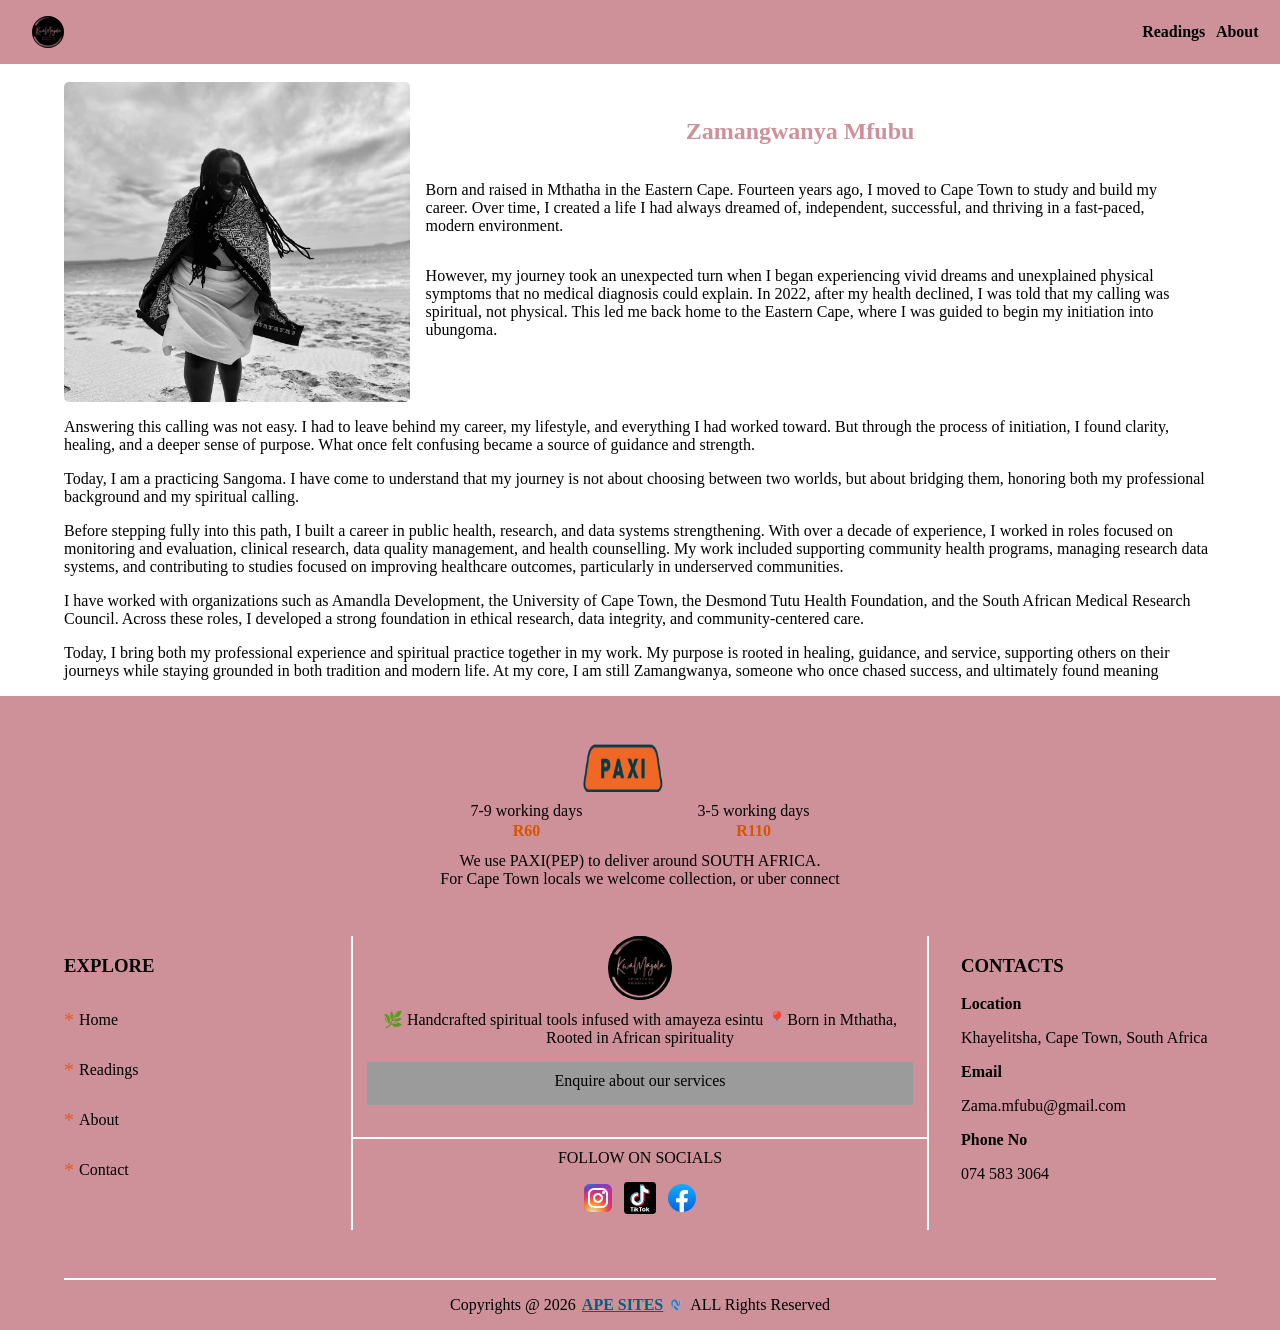
<file: about.html>
<!DOCTYPE html>
<!DOCTYPE html>
<html lang="en">
    <head>
    <meta charset="utf-8">
    <meta name="viewport" content="width=device-width, initial-cale=1.0">
    <title>Kwa Majola</title>
    <link rel="stylesheet" href="styles/header.css">
    <link rel="stylesheet" href="styles/about.css">
     <link rel="stylesheet" href="styles/footer.css">
    </head>>
    <body>

        <div class="header-sec">
            <div class="header-inner">
                <div class="header-logo-con">
                    <a href="index.html">
                        <img class="header-logo" src="pictures/logo black.jpeg">
                    </a>
                </div>

                <div class="header-options">
                    <p class="header-option">
                        <a href="readings.html">
                            Readings
                        </a>
                    </p>

                    <p class="header-option">
                        <a>
                            About
                        </a>
                    </p>

                    <div class="social-svg-burger">

                        <nav>
                            <button class="burger-btn">
                                <span></span>
                                <span></span>
                                <span></span>
                            </button>
                            <ul class="nav-menu" id="nav-menu">
                                <li><a href="index.html">Home</a></li>
                                <li><a href="readings.html">Readings</a></li>
                                <li><a Href="about.html">About</a></li>
                            </ul>
                        </nav>

                    </div>

                </div>

            </div>
        </div>

        <div class="about-sec">

            <div class="about-inner">
                <div class="about-landing">
                    <div class="about-img-con">
                        <img class="about-img" src="pictures/about.jpeg">
                    </div>
                    <div class="about-landing-right">
                        <h2>Zamangwanya Mfubu</h2>
                        <p>
                            Born and raised in Mthatha in the Eastern Cape. Fourteen years ago, I moved to Cape Town to study and build my career. Over time, I created a life I had always dreamed of, independent, successful, and thriving in a fast-paced, modern environment.
                        </p>

                        <p>
                            However, my journey took an unexpected turn when I began experiencing vivid dreams and unexplained physical symptoms that no medical diagnosis could explain. In 2022, after my health declined, I was told that my calling was spiritual, not physical. This led me back home to the Eastern Cape, where I was guided to begin my initiation into ubungoma.

                        </p>
                    </div>
                </div>
                <p>
                    Answering this calling was not easy. I had to leave behind my career, my lifestyle, and everything I had worked toward. But through the process of initiation, I found clarity, healing, and a deeper sense of purpose. What once felt confusing became a source of guidance and strength.

                </p>
                <p>
                    Today, I am a practicing Sangoma. I have come to understand that my journey is not about choosing between two worlds, but about bridging them, honoring both my professional background and my spiritual calling.

                </p>
                <p>
                    Before stepping fully into this path, I built a career in public health, research, and data systems strengthening. With over a decade of experience, I worked in roles focused on monitoring and evaluation, clinical research, data quality management, and health counselling. My work included supporting community health programs, managing research data systems, and contributing to studies focused on improving healthcare outcomes, particularly in underserved communities.
                </p>
                <p>
                    I have worked with organizations such as Amandla Development, the University of Cape Town, the Desmond Tutu Health Foundation, and the South African Medical Research Council. Across these roles, I developed a strong foundation in ethical research, data integrity, and community-centered care.
                </p>
                <p>
                    Today, I bring both my professional experience and spiritual practice together in my work. My purpose is rooted in healing, guidance, and service, supporting others on their journeys while staying grounded in both tradition and modern life.
At my core, I am still Zamangwanya, someone who once chased success, and ultimately found meaning
                </p>
            </div>

            <div class="about-background-con">
                <img class="about-background" src="svg.icons/candle-svgrepo-com.svg">
            </div>

        </div>

        <section class="footer-sec">

            <div class="delivery-sec">
                <div class="delivery-icon-con">
                    <img class="delivery-icon" src="pictures/pexi.png">
                </div>
                <div class="delivery-content">
                    <div class="delivery-data">
                        <p>7-9 working days</p>
                        <p class="delivery-price">R60</p>
                    </div>

                    <div class="delivery-data">
                        <p>3-5 working days</p>
                        <p class="delivery-price">R110</p>
                    </div>
                </div>
                <div class="delivery-paragraph">
                    <p>We use PAXI(PEP) to deliver around SOUTH AFRICA.</p>
                    <p>For Cape Town locals we welcome collection, or uber connect</p>
                </div>
            </div>

            <div class="small-screen-devices">

                <div class="footer-small-screen-inner">
                        <div class="footer-logo-con">
                            <img class="footer-logo" src="pictures/logo_black-removebg-preview.png">
                        </div>
                        <p>🌿 Handcrafted spiritual tools infused with amayeza esintu 
                        </p>
                        <p>
                            📍Born in Mthatha, Rooted in African spirituality.
                        </p>
                        <p class="footer-button">
                            <a>
                                Enquire about our services
                            </a>
                        </p>
                    </div>


            </div>
            <div class="footer-inner">

                <div class="footer-links">
                    <H3>EXPLORE</H3>

                        <div class="footer-link-con">
                            <span>*</span>
                            <p><a href="index.html">Home</a></p>
                        </div>

                        <div class="footer-link-con">
                            <span>*</span>
                            <p><a href="readings.html">Readings</a></p>
                        </div>

                        <div class="footer-link-con">
                            <span>*</span>
                            <p><a href="about.html">About</a></p>
                        </div>

                        <div class="footer-link-con">
                            <span>*</span>
                            <p><a>Contact</a></p>
                        </div>



                </div>

                <div class="footer-large-screen">
                    <div class="footer-large-screen-inner">
                        <div class="footer-logo-con">
                            <img class="footer-logo" src="pictures/logo black.jpeg">
                        </div>
                        <p>🌿 Handcrafted spiritual tools infused with amayeza esintu
📍Born in Mthatha, Rooted in African spirituality
                        </p>
                        <p class="footer-button">
                            <a>
                                Enquire about our services
                            </a> 
                        </p>
                    </div>
                    <div class="footer-large-screen-bottom">
                        <p>FOLLOW ON SOCIALS</p>
                        <div class="footer-socials-con">

                            <div class="footer-social-icon">
                                <a class="social-icon-link" href="https://www.instagram.com/kwamajola_spiritual_products/" target="_blank">
                                    <img class="social-icon" src="svg.icons/instagram-1-svgrepo-com.svg">
                                </a>
                            </div>

                            <div class="footer-social-icon">
                                <a class="social-icon-link" href="https://www.tiktok.com/@zamangwanyamfubu" target="_blank">
                                    <img class="social-icon" src="svg.icons/tiktok-logo-logo-svgrepo-com.svg">
                                </a>
                            </div>

                            <div class="footer-social-icon">
                                <a class="social-icon-link" href="https://www.facebook.com/try.mfubu" target="_blank">
                                    <img class="social-icon" src="svg.icons/facebook-1-svgrepo-com.svg">
                                </a>
                            </div>

                        </div>
                    </div>
                </div>

                <div class="footer-contacts">
                    <h3>CONTACTS</h3>

                    <div class="contact">
                        <p class="contact-title">Location</p>
                        <p>
                            Khayelitsha, Cape Town, South Africa
                        </p>
                    </div>

                    <div class="contact">
                        <p class="contact-title">Email</p>
                        <p>
                            Zama.mfubu@gmail.com
                        </p>
                    </div>

                    <div class="contact">
                        <p class="contact-title">Phone No</p>
                        <p>
                            074 583 3064
                        </p>
                    </div>

                </div>
            </div>
            <div class="footer-tag">
                <div class="ape-sites-tag">
                    <p>Copyrights @ 2026 <a href="https://www.apesites.co.za">APE SITES <img class="ape-sites-icon" src="pictures/APE SITES ICON.png"> </a> ALL Rights Reserved</p>
                </div>
            </div>
        </section>
    </body>


    <script src="scripts/general.js"></script>
</html>
</file>
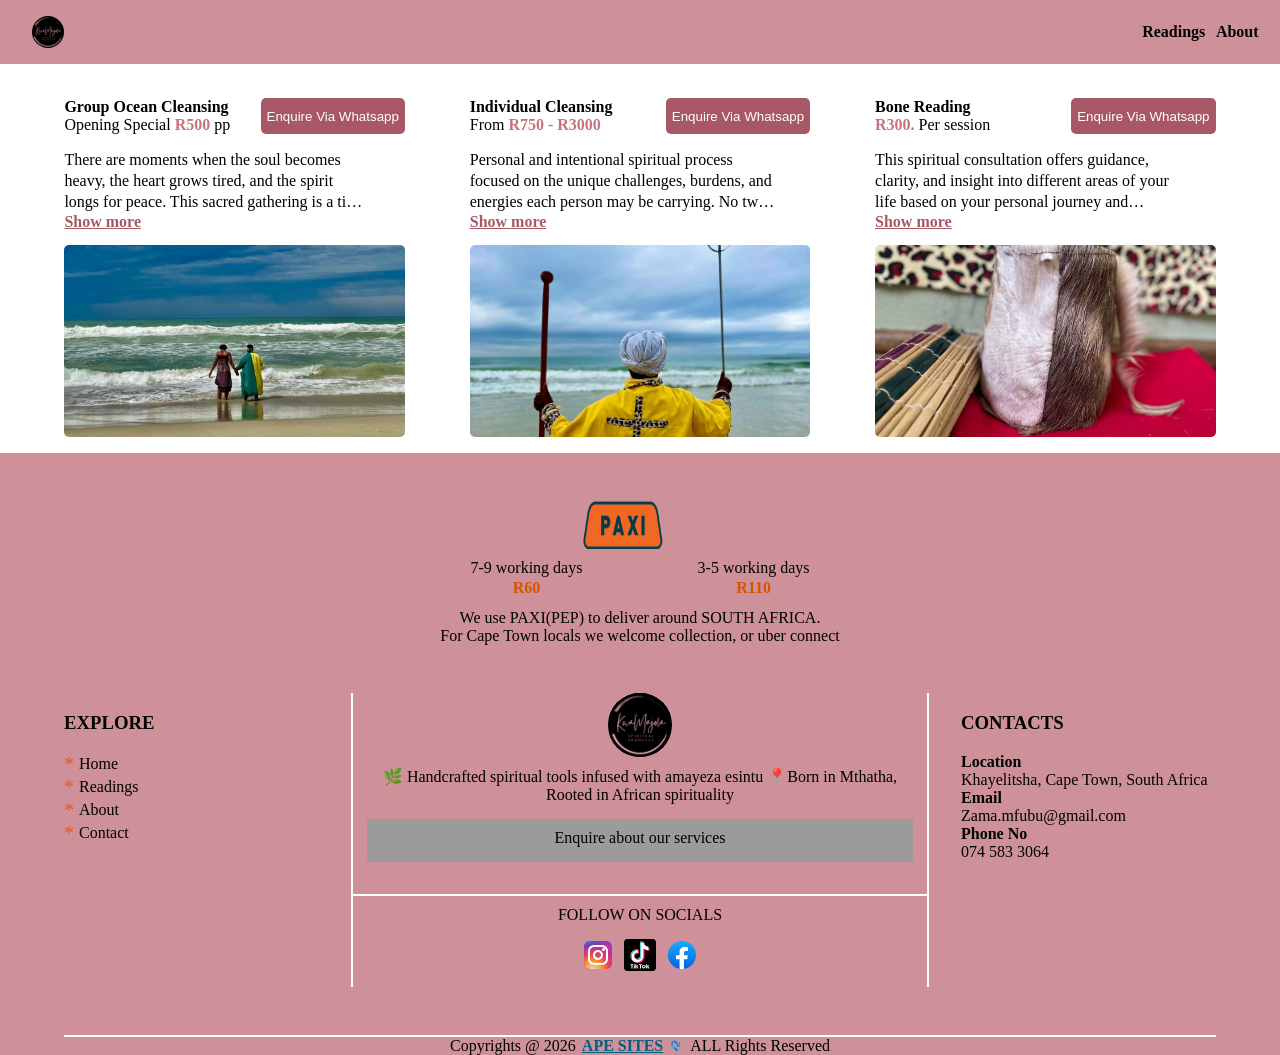
<file: readings.html>
<!DOCTYPE html>
<!DOCTYPE html>
<html lang="en">
    <head>
    <meta charset="utf-8">
    <meta name="viewport" content="width=device-width, initial-cale=1.0">
    <title>Kwa Majola</title>
    <link rel="stylesheet" href="styles/header.css">
    <link rel="stylesheet" href="styles/readings.css">
     <link rel="stylesheet" href="styles/footer.css">
    </head>>
    <body>

        <div class="header-sec">
            <div class="header-inner">
                <div class="header-logo-con">
                    <a href="index.html">
                        <img class="header-logo" src="pictures/logo black.jpeg">
                    </a>
                </div>

                <div class="header-options">
                    <p class="header-option">
                        <a href="readings.html">
                            Readings
                        </a>
                    </p>

                    <p class="header-option">
                        <a href="about.html">
                            About
                        </a>
                    </p>

                    <div class="social-svg-burger">

                        <nav>
                            <button class="burger-btn">
                                <span></span>
                                <span></span>
                                <span></span>
                            </button>
                            <ul class="nav-menu" id="nav-menu">
                                <li><a href="index.html">Home</a></li>
                                <li><a href="readings.html">Readings</a></li>
                                <li><a Href="about.html">About</a></li>
                            </ul>
                        </nav>

                    </div>

                </div>

            </div>
        </div>

        <div class="readings-sec">

            <div class="readings-inner">

                <div class="reading">

                    <div class="reading-top-con">
                        <div class="reading-content">
                            <h4 class="reading-title">
                                Group Ocean Cleansing
                            </h4>

                            <p class="reading-price">Opening Special <span>R500</span> pp</p>
                        </div>

                        <button class="whatsapp-button" onclick="enquireWhatsApp(this)">
                            Enquire Via Whatsapp
                        </button>

                    </div>

                    <div class="reading-desc">
                        <p id="longText">
                            There are moments when the soul becomes heavy, the heart grows tired, and the spirit longs for peace. This sacred gathering is a time to release negativity, wash away burdens, and reconnect with divine light through the power of the ocean. 🤍
As the waves move, we pray for renewal, healing, protection, open paths, peace within our homes, and blessings upon our lives. Together we gather in unity, faith, and spiritual cleansing, allowing the ocean to carry away what no longer serves us and welcoming new beginnings with open hearts. 🕯️🌊
                        </p>
                        <span id="toggleBtn"
                        onclick="toggleText(this)">Show more</span>
                    </div>

                    <div class="reading-img-con">
                        <img class="reading-img" src="pictures/cleanssing.jpeg">
                    </div>

                </div>

                <div class="reading">

                    <div class="reading-top-con">
                        <div class="reading-content">
                            <h4 class="reading-title">
                                Individual Cleansing
                            </h4>

                            <p class="reading-price">From <span>R750 - R3000</span></p>
                        </div>

                        <button class="whatsapp-button" onclick="enquireWhatsApp(this)">
                            Enquire Via Whatsapp
                        </button>

                    </div>

                    <div class="reading-desc">
                        <p id="longText">
                           Personal and intentional spiritual process focused on the unique challenges, burdens, and energies each person may be carrying.
                           No two people experience life the same way, which means cleansing is dependent on each individual’s situation, emotional state, spiritual journey, and personal struggles. Some may seek cleansing for emotional heaviness, spiritual blockages, bad luck, stress, heartbreak, stagnation, confusion, or to restore balance and peace within themselves.

This process is approached with care, understanding, and spiritual guidance to help release what no longer serves you and create space for healing, clarity, renewal, and positive alignment.

Individual cleansing is not one-size-fits-all , it is deeply personal, meaningful, and centered around the needs of each individual. 🌊🤍
                        </p>
                        <span id="toggleBtn"
                        onclick="toggleText(this)">Show more</span>
                    </div>

                    <div class="reading-img-con">
                        <img class="reading-img" src="pictures/cleansing 2.jpeg">
                    </div>

                </div>


                <div class="reading">

                    <div class="reading-top-con">
                        <div class="reading-content">
                            <h4 class="reading-title">
                                Bone Reading
                            </h4>

                            <p class="reading-price"><span>R300.</span> Per session</p>
                        </div>

                        <button class="whatsapp-button" onclick="enquireWhatsApp(this)">
                            Enquire Via Whatsapp
                        </button>

                    </div>

                    <div class="reading-desc">
                        <p id="longText">
                           This spiritual consultation offers guidance, clarity, and insight into different areas of your life based on your personal journey and concerns. Each session is approached with respect, understanding, and spiritual intention to help bring direction, awareness, and deeper understanding. 🤍
                        </p>
                        <span id="toggleBtn"
                        onclick="toggleText(this)">Show more</span>
                    </div>

                    <div class="reading-img-con">
                        <img class="reading-img" src="pictures/bone reading.jpeg">
                    </div>

                </div>

            </div>

        </div>

        <section class="footer-sec">

            <div class="delivery-sec">
                <div class="delivery-icon-con">
                    <img class="delivery-icon" src="pictures/pexi.png">
                </div>
                <div class="delivery-content">
                    <div class="delivery-data">
                        <p>7-9 working days</p>
                        <p class="delivery-price">R60</p>
                    </div>

                    <div class="delivery-data">
                        <p>3-5 working days</p>
                        <p class="delivery-price">R110</p>
                    </div>
                </div>
                <div class="delivery-paragraph">
                    <p>We use PAXI(PEP) to deliver around SOUTH AFRICA.</p>
                    <p>For Cape Town locals we welcome collection, or uber connect</p>
                </div>
            </div>

            <div class="small-screen-devices">

                <div class="footer-small-screen-inner">
                        <div class="footer-logo-con">
                            <img class="footer-logo" src="pictures/logo_black-removebg-preview.png">
                        </div>
                        <p>🌿 Handcrafted spiritual tools infused with amayeza esintu 
                        </p>
                        <p>
                            📍Born in Mthatha, Rooted in African spirituality.
                        </p>
                        <p class="footer-button">
                            <a>
                                Enquire about our services
                            </a>
                        </p>
                    </div>


            </div>
            <div class="footer-inner">

                <div class="footer-links">
                    <H3>EXPLORE</H3>

                        <div class="footer-link-con">
                            <span>*</span>
                            <p><a href="index.html">Home</a></p>
                        </div>

                        <div class="footer-link-con">
                            <span>*</span>
                            <p><a href="readings.html">Readings</a></p>
                        </div>

                        <div class="footer-link-con">
                            <span>*</span>
                            <p><a href="about.html">About</a></p>
                        </div>

                        <div class="footer-link-con">
                            <span>*</span>
                            <p><a>Contact</a></p>
                        </div>



                </div>

                <div class="footer-large-screen">
                    <div class="footer-large-screen-inner">
                        <div class="footer-logo-con">
                            <img class="footer-logo" src="pictures/logo black.jpeg">
                        </div>
                        <p>🌿 Handcrafted spiritual tools infused with amayeza esintu
📍Born in Mthatha, Rooted in African spirituality
                        </p>
                        <p class="footer-button">
                            <a>
                                Enquire about our services
                            </a> 
                        </p>
                    </div>
                    <div class="footer-large-screen-bottom">
                        <p>FOLLOW ON SOCIALS</p>
                        <div class="footer-socials-con">

                            <div class="footer-social-icon">
                                <a class="social-icon-link" href="https://www.instagram.com/kwamajola_spiritual_products/" target="_blank">
                                    <img class="social-icon" src="svg.icons/instagram-1-svgrepo-com.svg">
                                </a>
                            </div>

                            <div class="footer-social-icon">
                                <a class="social-icon-link" href="https://www.tiktok.com/@zamangwanyamfubu" target="_blank">
                                    <img class="social-icon" src="svg.icons/tiktok-logo-logo-svgrepo-com.svg">
                                </a>
                            </div>

                            <div class="footer-social-icon">
                                <a class="social-icon-link" href="https://www.facebook.com/try.mfubu" target="_blank">
                                    <img class="social-icon" src="svg.icons/facebook-1-svgrepo-com.svg">
                                </a>
                            </div>

                        </div>
                    </div>
                </div>

                <div class="footer-contacts">
                    <h3>CONTACTS</h3>

                    <div class="contact">
                        <p class="contact-title">Location</p>
                        <p>
                            Khayelitsha, Cape Town, South Africa
                        </p>
                    </div>

                    <div class="contact">
                        <p class="contact-title">Email</p>
                        <p>
                            Zama.mfubu@gmail.com
                        </p>
                    </div>

                    <div class="contact">
                        <p class="contact-title">Phone No</p>
                        <p>
                            074 583 3064
                        </p>
                    </div>

                </div>
            </div>
            <div class="footer-tag">
                <div class="ape-sites-tag">
                    <p>Copyrights @ 2026 <a href="https://www.apesites.co.za">APE SITES <img class="ape-sites-icon" src="pictures/APE SITES ICON.png"> </a> ALL Rights Reserved</p>
                </div>
            </div>
        </section>



    </body>


    <script src="scripts/general.js"></script>
    <script src="scripts/readings.js"></script>
</html>
</file>
<file: styles/header.css>
body{
    margin: 0;
    padding: 0;
}
.header-sec{
    width: 100%;
    background-color: rgb(206, 145, 154);
    height: 4rem;
    display: flex;
    align-items: center;
    position: fixed;
    top: 0;
    left: 0;
    z-index: 2;
}
.header-inner{
    width: 95%;
    margin: 0 auto;
    display: flex;
    flex-direction: row;
    align-items: center;
    justify-content: space-between;

}
.header-logo-con{
    width: 2rem;
    height: 2rem;
    border-radius: 2rem;
    overflow: hidden;
}
.header-logo{
    width: 100%;
    height: 100%;
}
.header-options{
    display: flex;
    flex-direction: row;
    gap: 10%;
}
.header-option a{
    text-decoration: none;
    color: black;
    font-weight: bold;
}



.social-svg-burger{
    display: none;
    width: 2rem;
}
.social{
    width: 100%;
}

.burger-btn{
    display: block;
    width: 30px;
    cursor: pointer;
    border: none;
    background-color: transparent;
    padding-top: 10px;
    
    
}
.burger-btn span{
    display: block;
    background-color: white;
    width: 30px;
    height: 4px;
    margin-bottom: 3px;
}
.nav-menu{
    display: none;
    position: absolute;
    width: 35%;
    height: 100vh;
    transition: 0.3s ease-in-out;
    transform:  translateX(100%);
    top: 3;
    right: 0;
    background-color: rgb(206, 145, 154);
    padding-left: 1rem;
    
}
.nav-menu li{
    display: flex;
    justify-content: center;
    margin-bottom: 10px;
    padding-top: 1rem;
}
.nav-menu a{
    text-decoration: none;
    color: white;
    font-weight: bold;
}
.nav-menu.show{
    display: block;
    transform: translateX(0);
}


@media (max-width: 650px) {
    .options-container{
        display: none;
    }


    .socials-container{
        padding-right: 1rem;
    }
    .social-svg-burger{
        display: block;
        padding-right: 5px;
    }
    .header-option{
        display: none;
    }
}
</file>
<file: styles/about.css>
.about-sec{
    width: 100%;
    padding-top: 4rem;
    position: relative;
    z-index: -1;
}
.about-inner{
    width: 90%;
    margin: 0 auto;
}
.about-landing{
    display: flex;
    flex-direction: row;
}
.about-img-con{
    width: 30%;
    height: 20rem;
    border-radius: 5px;
    overflow: hidden;
}
.about-img{
    width: 100%;
    height: 100%;
    object-fit: cover;
}
.about-landing-right{
    width: 65%;
    padding: 1rem;
    display: flex;
    flex-direction: column;
    align-items: center;
}
.about-landing-right h2 {
    color: rgb(206, 145, 154);
}
.about-background-con{
    position: fixed;
    width: 70%;
    height: 10rem;
    bottom: 5%;
    left: 13%;
    z-index: -1;
}
.about-background{
    width: 100%;
    height: 100%;
}

@media (max-width: 700px) {
    .about-landing{
        display: flex;
        flex-direction: column;
    }
    .about-img-con{
        width: 100%;
        height: 21rem;
    }
    .about-landing-right{
        width: 100%;
        padding: 0;
    }
}
</file>
<file: styles/footer.css>
.footer-sec{
    width: 100%;
    padding-top: 3rem;
    background-color: rgb(206, 145, 154);
    color: black;
}

.delivery-sec{
    width: 90%;
    padding-bottom: 2rem;
    margin: 0 auto;
}
.delivery-icon-con{
    width: 97%;
    display: flex;
    justify-content: center;
    margin-bottom: 10px;
    
}
.delivery-icon{
    width: 5rem;
    height: 3rem;
}
.delivery-content{
    width: 100%;
    display: flex;
    flex-direction: row;
    gap: 10%;
    justify-content: center;
}
.delivery-data{
    text-align: center;
}
.delivery-data p{
    padding-top: 0;
    margin-top: 0;
    margin-bottom: 0;
    padding-bottom: 2px;
}
.delivery-price{
    color: rgb(213, 85, 0);
    font-weight: bold;
}
.delivery-paragraph{
    text-align: center;
    padding-top: 10px;
    
}
.delivery-paragraph p{
    padding-bottom: 0;
    margin-bottom: 0;
    padding-top: 0;
    margin-top: 0;
}

.footer-inner{
    width: 90%;
    margin: 0 auto;
    display: flex;
    flex-direction: row;
}
.footer-links{
    width: 25%;
}



.footer-link-con{
    display: flex;
    flex-direction: row;
    align-items: center;
    gap: 5px;
    padding-top: 0;
    margin-top: 0;
}
.footer-link-con span{
    font-size: 20px;
    color: rgb(227, 90, 36);
}
.footer-link-con p{
    padding: 0;
}
.footer-link-con a{
    text-decoration: none;
    color: black;
    display: flex;
    align-self: center;
    align-items: center;
    align-content: center;
}


.footer-large-screen{
    width: 50%;
    border-left: solid 2px rgb(255, 255, 255);
    border-right: solid 2px rgb(255, 255, 255);
}
.footer-large-screen-inner{
    width: 100%;
    padding-bottom: 2rem;
    border-bottom: solid 2px rgb(255, 255, 255);
}

.small-screen-devices{
    padding-bottom: 1rem;
}
.footer-small-screen-inner{
    width: 90%;
    margin: 0 auto;
}
.footer-small-screen-inner p{
    width: 90%;
    text-align: center;
    margin: 0 auto;
    padding-top: 10px;
    padding-bottom: 10px;
}
.footer-logo-con{
    display: flex;
    justify-self: center;
    width: 100%;
    height: 4rem;
    border-radius: 1rem;
    
}
.footer-logo{
    margin: 0 auto;
    width: 4rem;
    height: 4rem;
    object-fit: contain;
    border-radius: 4rem;
    background-color: black;
}

.footer-large-screen p {
    width: 95%;
    text-align: center;
    margin: 0 auto;
    padding-top: 10px;
    padding-bottom: 15px;
}
.footer-button{
    width: 70%;
    margin: 0 auto;
    background-color: rgb(155, 155, 155);
    text-align: center;
    padding-top: 8px;
    padding-bottom: 8px;
}
.footer-socials-con{
    width: 90%;
    margin: 0 auto;
    display: flex;
    flex-direction: row;
    justify-content: center;
    gap: 10px;
    padding-bottom: 1rem;
}
.footer-social-icon{
    width: 2rem;
    height: 2rem;
}
.social-icon{
    width: 100%;
    height: 100%;
}

.footer-contacts{
    width: 25%;
}
.contact-title{
    font-weight: bold;
}
.contact{
    padding-left: 2rem;
}
.footer-contacts h3{
    padding-left: 2rem;
}

.footer-tag{
    width: 90%;
    padding-top: 3rem;
    margin: 0 auto;
}
.ape-sites-tag{
    width: 100%;
    display: flex;
    justify-content: center;
    border-top: solid 2px rgb(255, 255, 255);
}
.ape-sites-tag p{
    display: flex;
    flex-direction: row;
}
.ape-sites-tag a{
    color: rgb(8, 92, 126);
    display: flex;
    flex-direction: row;
    padding-left: 6px;
    padding-right: 6px;
    font-weight: bold;
}
.ape-sites-icon{
    width: 1rem;
    height: 1rem;
    display: flex;
    align-self: center;
    margin-left: 5px;
}


@media (max-width: 700px) {
    .footer-large-screen{
        display: none;
    }
    .footer-inner{
        display: flex;
        flex-direction: row;
        justify-content: space-between;
    }
    .footer-links{
        width: 100%;
    }
    .footer-contacts{
        width: 100%;
    }
}
@media (min-width: 700px) {
    .footer-small-screen-inner{
        display: none;
    }
}

@media (max-width: 430px) {
    .ape-sites-tag p{
        font-size: 11px;
    }
    .contact-title{
        padding-bottom: 0;
        margin-bottom: 0;
    }
    .contat p{
        padding-bottom: 0;
        margin-bottom: 5px;
    }
    .footer-contacts h3{
        padding-bottom: 1rem;
    }
    .footer-links h3{
        padding-bottom: 1rem;
    }
    .footer-link-con{
        display: flex;
        flex-direction: row;
        align-items: center;
        align-content: center;
        align-self: center;
    }
    .footer-link-con a{
        display: flex;
        align-self: center;
    }
}
</file>
<file: styles/readings.css>
.readings-sec{
    width: 100%;
    padding-top: 4rem;
}
.readings-inner{
    width: 95%;
    margin: 0 auto;
    display: flex;
    flex-direction: row;
}

.reading{
    width: 28%;
    padding: 1rem;
    margin: 0 auto;
}

.reading-top-con{
    display: flex;
    flex-direction: row;
    justify-content: space-between;
    padding-bottom: 1rem;
}

.reading-content h4, p{
    padding-bottom: 0;
    margin-bottom: 0;
    margin-top: 0;
    padding-top: 0;
}
.reading-price span{
    color: rgb(201, 114, 127);
    font-weight: bold;
}

.reading-top-con button{
    border: none;
    border-radius: 5px;
    background-color: rgb(167, 88, 100);
    color: white;
}

.reading-img-con{
    width: 100%;
    height: 12rem;
    object-fit: cover;
    overflow: hidden;
    border-radius: 5px;
}
.reading-img{
    width: 100%;
    height: 100%;
    object-fit: cover;
}


.reading-desc{
    width: 90%;
    line-height: 1.3;
    position: relative;
    padding-bottom: 12px;
}
#longText{
    overflow: hidden;
    display: -webkit-box;
    -webkit-line-clamp: 3;
    -webkit-box-orient: vertical;
}
#longText.expanded {
    -webkit-line-clamp: unset;
}
#toggleBtn {
    color: rgb(167, 88, 100);
    cursor: pointer;
    display: inline-block;
    font-weight: bold;
    text-decoration: underline;
}


@media (max-width: 900px) {
    .readings-inner{
        display: flex;
        flex-direction: column;
    }
    .reading{
        width: 90%;
        margin: 0 auto;
    }
    .reading-img-con{
        width: 80%;
        height: 20rem;
        margin: 0 auto;
    }
}

@media (max-width: 430px) {
    .reading-img-con{
        width: 90%;
    }
}
</file>
